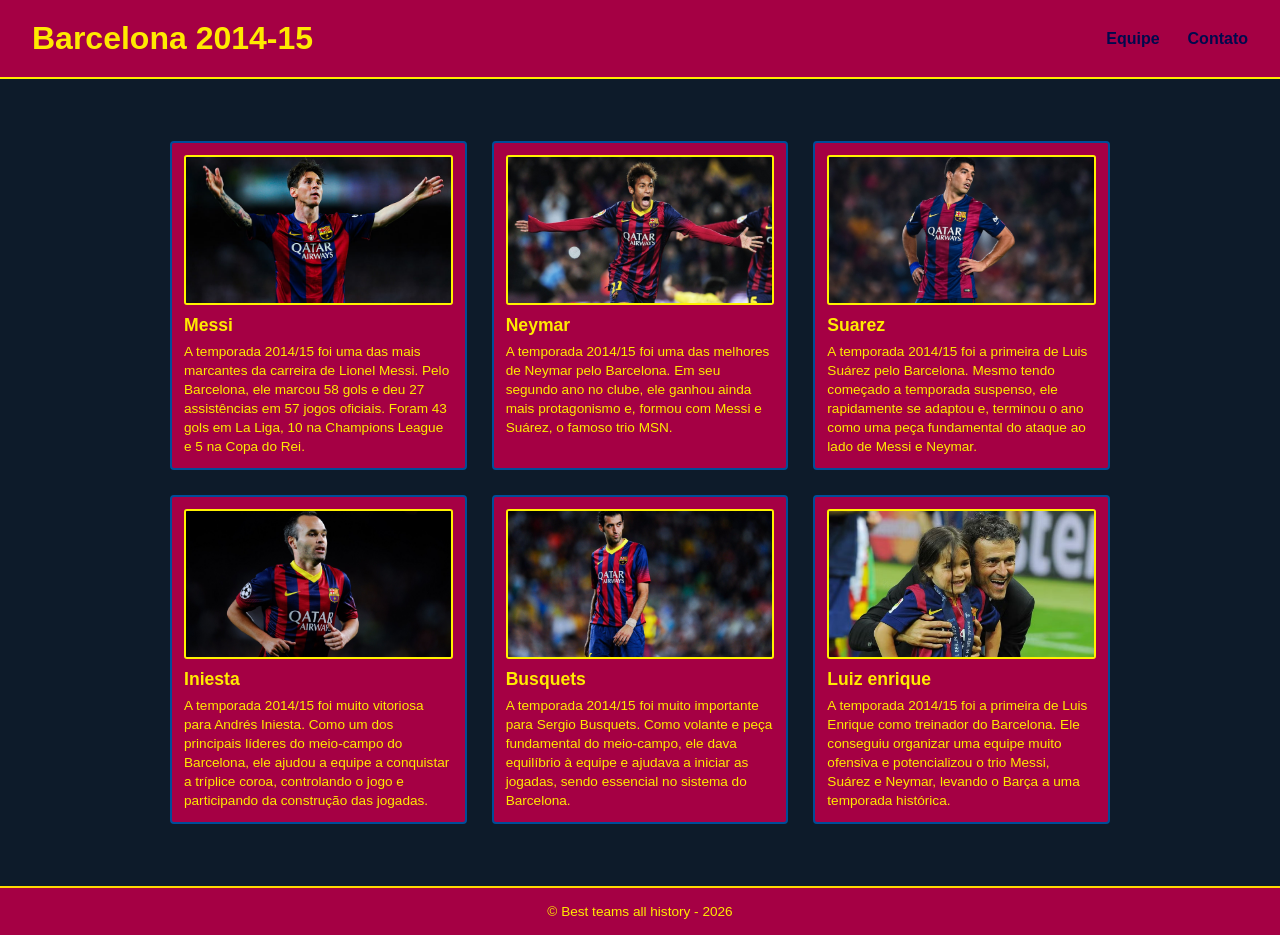
<file: index.html>
<!DOCTYPE html>
<html lang="pt-BR">

<head>
    <meta charset="UTF-8">
    <meta name="viewport" content="width=device-width, initial-scale=1.0">
    <title>best teams all history</title>
    <link rel="stylesheet" href="index.css">
</head>

<body>

    <header class="cabecalho">
        <h1>Barcelona 2014-15</h1>
        <nav>
            <a href="equipe.html">Equipe</a>
            <a href="contato.html">Contato</a>
        </nav>
    </header>

    <main class="cards">
        <article class="card">
            <img src="img/image-messi.jpeg" alt="">
            <h2>Messi</h2>
            <p>A temporada 2014/15 foi uma das mais marcantes da carreira de Lionel Messi. Pelo Barcelona, ele marcou 58
                gols e deu 27 assistências em 57 jogos oficiais. Foram 43 gols em La Liga, 10 na Champions League e 5 na
                Copa do Rei. </p>
        </article>

        <article class="card">
            <img src="img/image-neymar.jpeg" alt="">
            <h2>Neymar</h2>
            <p>A temporada 2014/15 foi uma das melhores de Neymar pelo Barcelona. Em seu segundo ano no clube, ele
                ganhou ainda mais protagonismo e, formou com Messi e Suárez, o famoso trio MSN.</p>
        </article>

        <article class="card">
            <img src="img/image-suarez.jpeg" alt="">
            <h2>Suarez</h2>
            <p>A temporada 2014/15 foi a primeira de Luis Suárez pelo Barcelona. Mesmo tendo começado a temporada
                suspenso, ele rapidamente se adaptou e, terminou o ano como uma peça fundamental do ataque ao lado de
                Messi e Neymar.</p>
        </article>

        <article class="card">
            <img src="img/image-iniesta.jpeg" alt="">
            <h2>Iniesta</h2>
            <p>A temporada 2014/15 foi muito vitoriosa para Andrés Iniesta. Como um dos principais líderes do meio-campo
                do Barcelona, ele ajudou a equipe a conquistar a tríplice coroa, controlando o jogo e participando da
                construção das jogadas.</p>
        </article>

        <article class="card">
            <img src="img/image-busquets.jpeg" alt="">
            <h2>Busquets</h2>
            <p>A temporada 2014/15 foi muito importante para Sergio Busquets. Como volante e peça fundamental do
                meio-campo, ele dava equilíbrio à equipe e ajudava a iniciar as jogadas, sendo essencial no sistema do
                Barcelona.</p>
        </article>

        <article class="card">
            <img src="img/image-luiz-enrique.jpeg" alt="">
            <h2>Luiz enrique</h2>
            <p>A temporada 2014/15 foi a primeira de Luis Enrique como treinador do Barcelona. Ele conseguiu organizar
                uma equipe muito ofensiva e potencializou o trio Messi, Suárez e Neymar, levando o Barça a uma temporada
                histórica.</p>
        </article>
    </main>

    <footer class="rodape">
        <p>© Best teams all history - 2026</p>
    </footer>

</body>
</file>
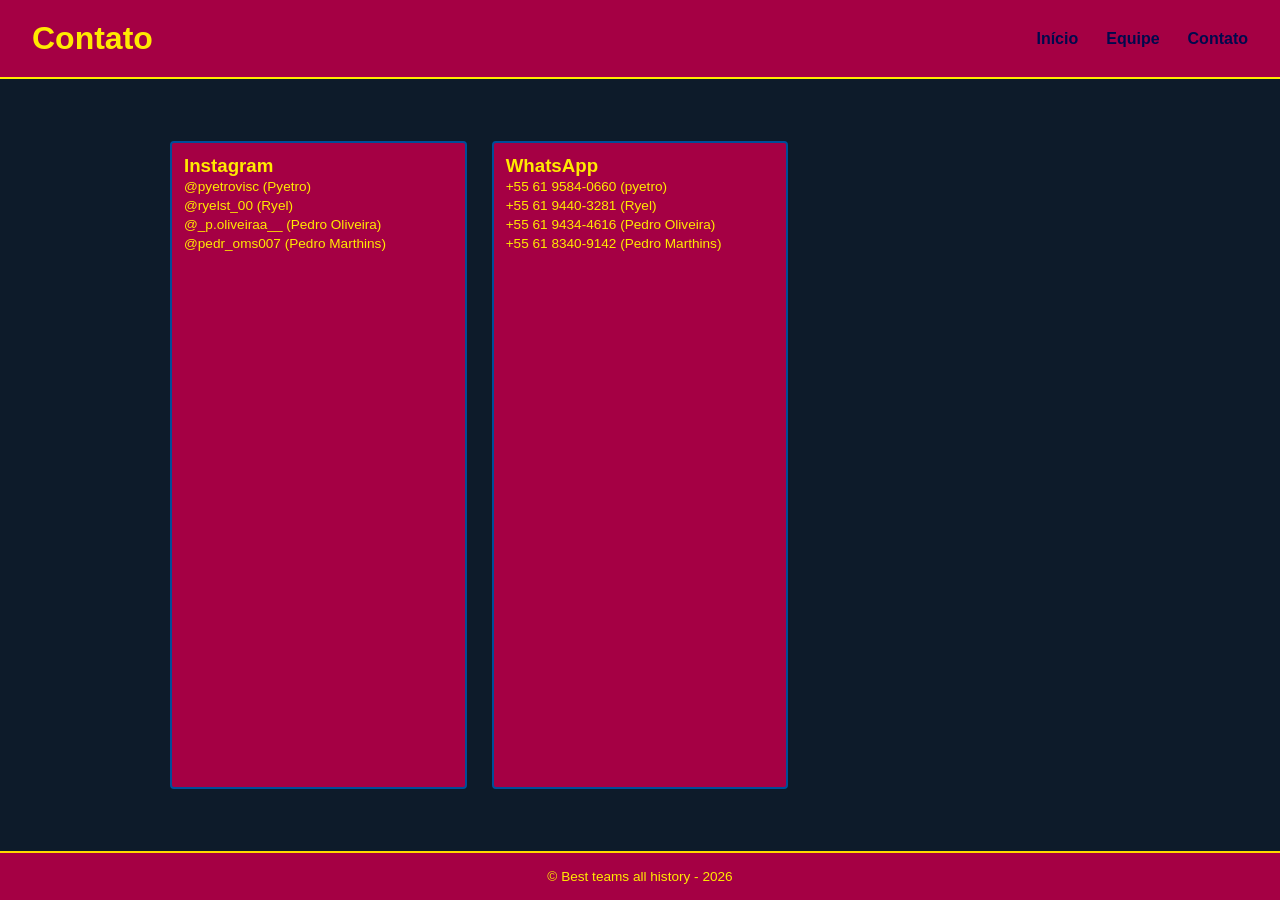
<file: contato.html>
<!DOCTYPE html>
<html lang="pt-BR">
<head>
    <meta charset="UTF-8">
    <meta name="viewport" content="width=device-width, initial-scale=1.0">
    <title>Contato</title>
    <link rel="stylesheet" href="index.css">
</head>

<body>

    <header class="cabecalho">
        <h1>Contato</h1>
        <nav>
            <a href="index.html">Início</a>
            <a href="equipe.html">Equipe</a>
            <a href="contato.html">Contato</a>
        </nav>
    </header>

    <main class="cards">
        
        <article class="card">
         <h3>Instagram</h3>
        <p>@pyetrovisc (Pyetro)</p>
        <p>@ryelst_00 (Ryel)</p>
        <p>@_p.oliveiraa__ (Pedro Oliveira)</p>
        <p>@pedr_oms007 (Pedro Marthins)</p>   
        </article>
        
        <article class="card">
        <h3>WhatsApp </h3>
        <p>+55 61 9584-0660 (pyetro)</p>
        <p>+55 61 9440-3281 (Ryel)</p>
        <p>+55 61 9434-4616 (Pedro Oliveira)</p>
        <p>+55 61 8340-9142 (Pedro Marthins)</p>
        </article>
        
    </main>

    <footer class="rodape">
        <p>© Best teams all history - 2026</p>
    </footer>

</body>
</html>
</file>
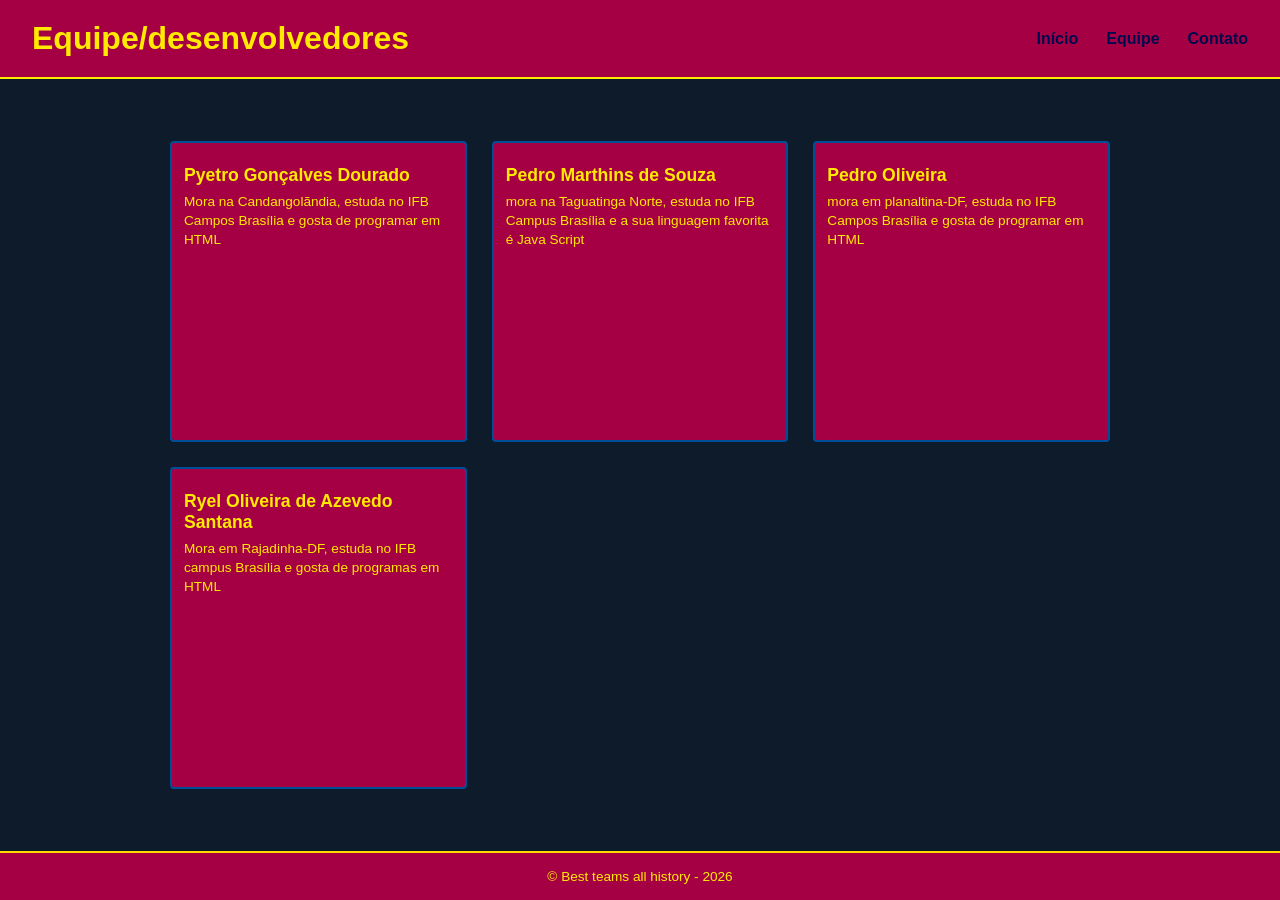
<file: equipe.html>
<!DOCTYPE html>
<html lang="pt-BR">

<head>
    <meta charset="UTF-8">
    <meta name="viewport" content="width=device-width, initial-scale=1.0">
    <title>Equipe - Barcelona 2014-15</title>
    <link rel="stylesheet" href="index.css">
</head>

<body>

    <header class="cabecalho">
        <h1>Equipe/desenvolvedores</h1>
        <nav>
            <a href="index.html">Início</a>
            <a href="equipe.html">Equipe</a>
            <a href="contato.html">Contato</a>
        </nav>
    </header>

    <main class="cards">
        <article class="card">
            <h2>Pyetro Gonçalves Dourado</h2>
            <p>Mora na Candangolãndia, estuda no IFB Campos Brasília e gosta de programar em HTML</p>
        </article>

        <article class="card">
            <h2> Pedro Marthins de Souza</h2>
            <p>mora na Taguatinga Norte, estuda no IFB Campus Brasília e a sua linguagem favorita é Java Script</p>
        </article>

        <article class="card">
            <h2> Pedro Oliveira</h2>
            <p>mora em planaltina-DF, estuda no IFB Campos Brasília e gosta de programar em HTML</p>
        </article>

        <article class="card">
            <h2> Ryel Oliveira de Azevedo Santana</h2>
            <p>Mora em Rajadinha-DF, estuda no IFB campus Brasília e gosta de programas em HTML</p>
        </article>


    </main>

    <footer class="rodape">
        <p>© Best teams all history - 2026</p>
    </footer>

</body>

</html>
</file>
<file: index.css>
* {
    box-sizing: border-box;
    margin: 0;
    padding: 0;
}

body {
    font-family: "Segoe UI", Arial, sans-serif;
    background: #0D1B2A;
    color: #ffea00;
    min-height: 100vh;
    display: flex;
    flex-direction: column;
}

.cabecalho {
    background: #A50044;
    border-bottom: 2px solid #ffea00;
    padding: 20px 32px;
    display: flex;
    justify-content: space-between;
    align-items: center;
    gap: 20px;
}

.cabecalho nav {
    display: flex;
    gap: 28px;
}

.cabecalho a {
    color: #00094d;
    text-decoration: none;
    font-weight: 600;
}

.cabecalho a:hover {
    color: #ffea00;
}

.cards {
    flex: 1;
    width: 100%;
    max-width: 1000px;
    margin: 32px auto;
    padding: 30px;
    display: grid;
    grid-template-columns: repeat(3, minmax(0, 1fr));
    gap: 25px;
}

.card {
    min-width: 0;
    background: #A50044;
    border: 2px solid #004D98;
    border-radius: 4px;
    padding: 12px;
}

.card h2 {
    font-size: 1.1rem;
    margin: 10px 0 6px;
}

.card p {
    font-size: 0.85rem;
    line-height: 1.4;
}

.card img {
    display: block;
    width: 100%;
    height: 150px;
    object-fit: cover;
    object-position: center;
    border: 2px solid #fff200;
    border-radius: 3px;
}

.rodape {
    background: #A50044;
    border-top: 2px solid #ffd900;
    text-align: center;
    padding: 16px;
    font-size: 0.85rem;
}

/* Tablets e telas menores */
@media (max-width: 900px) {
    .cards {
        grid-template-columns: repeat(2, minmax(0, 1fr));
        padding: 20px;
        gap: 20px;
    }
}

/* Celulares */
@media (max-width: 600px) {
    .cabecalho {
        flex-direction: column;
        align-items: center;
        text-align: center;
        padding: 20px 12px;
        gap: 15px;
        width: 100%;
    }

    .cabecalho h1 {
        max-width: 100%;
        overflow-wrap: anywhere;
    }

    .cabecalho nav {
        display: flex;
        justify-content: center;
        align-items: center;
        flex-wrap: wrap;
        width: 100%;
        gap: 20px;
    }

    .cabecalho a {
        display: inline-block;
        padding: 5px;
        white-space: nowrap;
    }

    .cards {
        grid-template-columns: 1fr;
        padding: 14px;
        margin: 20px auto;
        gap: 20px;
    }
}
</file>
